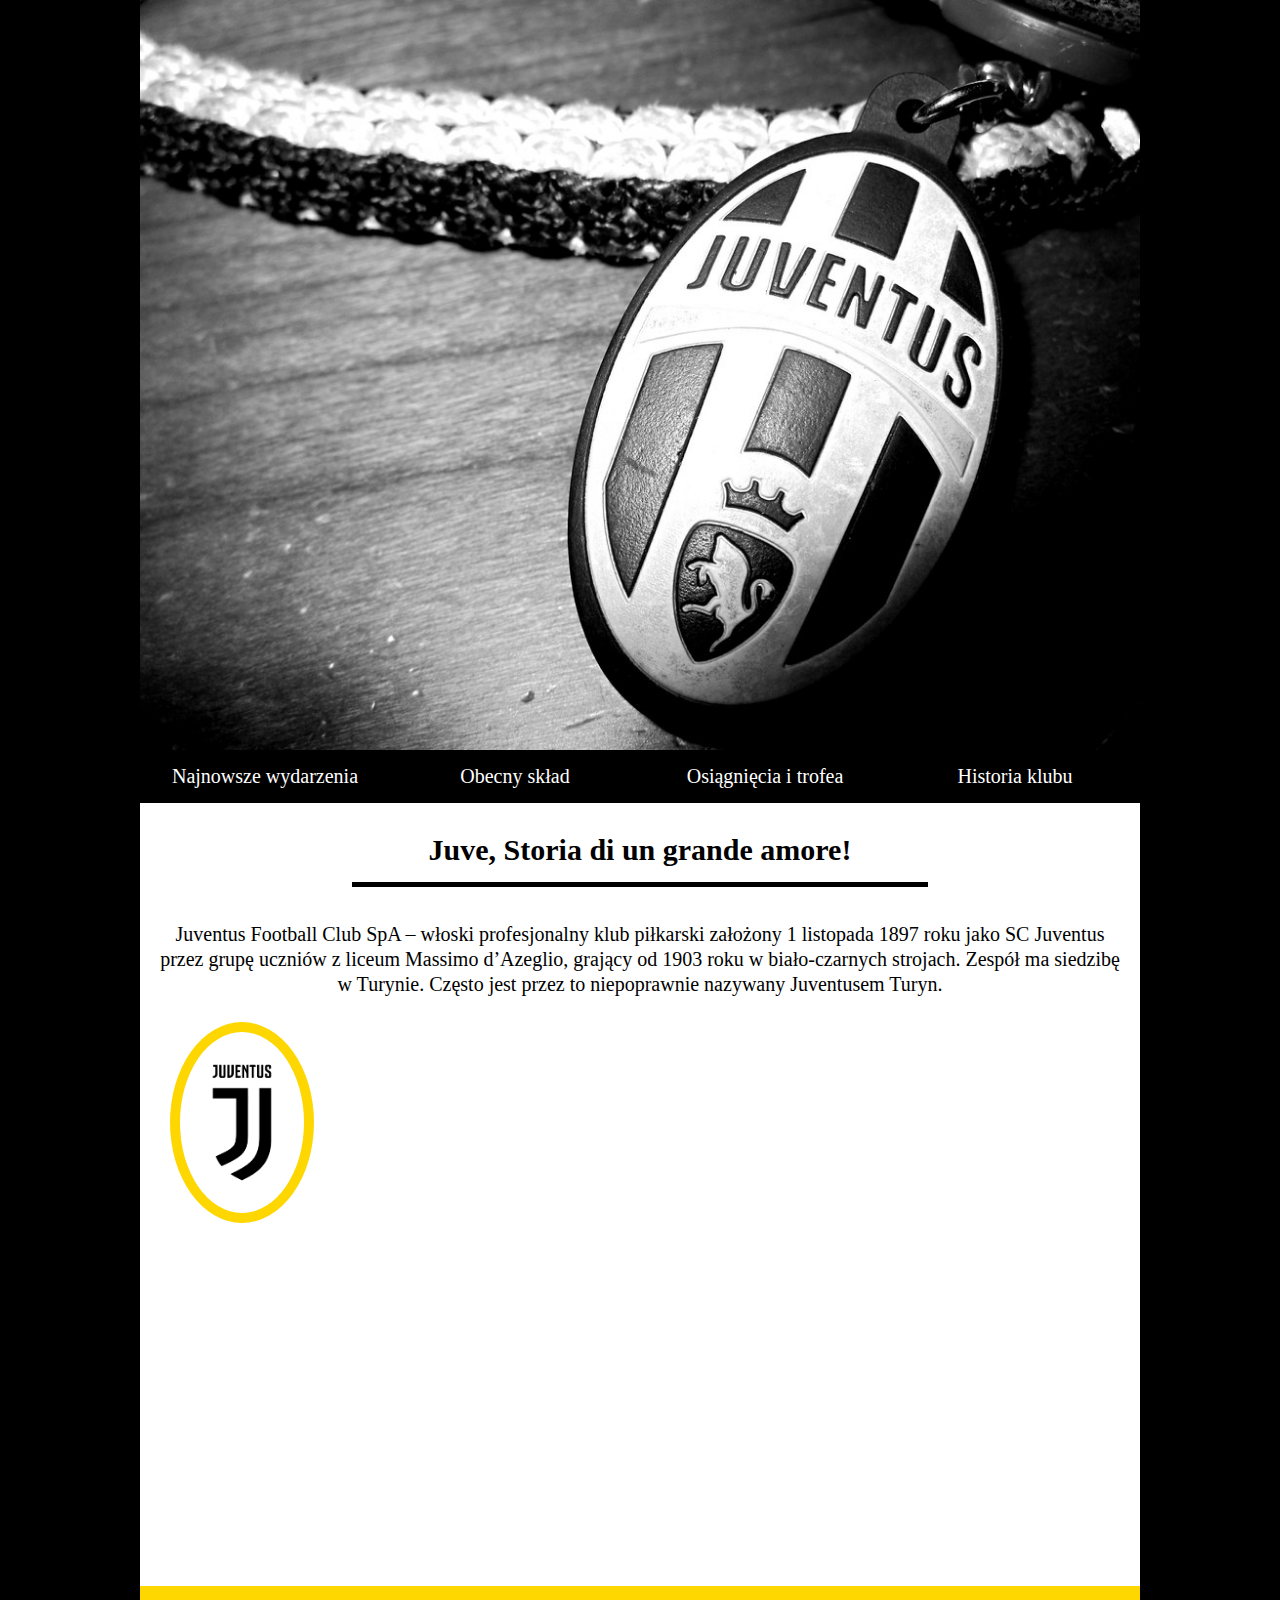
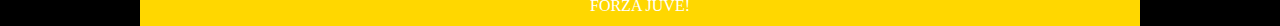
<file: index.html>
<!DOCTYPE html>
<html lang="pl">

<head>
    <meta charset="UTF-8">
    <meta name="viewport" content="width=device-width, initial-scale=1.0">
    <title>Projekt</title>
    <link rel="stylesheet" href="style.css">

</head>

<body>
    <div id="wrapper">
        <header>
            <img src="Juventus_Key.jpg" alt="Juventus-header">
        </header>

        <nav>
            <a class="menu" href="#">Najnowsze wydarzenia</a>
            <a class="menu" href="#">Obecny skład</a>
            <a class="menu" href="#">Osiągnięcia i trofea</a>
            <a class="menu" href="#">Historia klubu</a>
        </nav>

        <section>
            <article>
                <h1>Juve, Storia di un grande amore!</h1>
                <p>Juventus Football Club SpA – włoski profesjonalny klub piłkarski założony 1 listopada 1897 roku jako SC Juventus przez grupę uczniów z liceum Massimo d’Azeglio, grający od 1903 roku w biało-czarnych strojach. Zespół ma siedzibę w Turynie. Często jest przez to niepoprawnie nazywany Juventusem Turyn.</p>
                <img src="Juventus_Logo.png" alt="logo">
            </article>
            <iframe width="560" height="315" src="https://www.youtube.com/embed/8rCoDSjNQYE" frameborder="0" allow="accelerometer; autoplay; clipboard-write; encrypted-media; gyroscope; picture-in-picture" allowfullscreen></iframe>
        </section>
        <footer>FORZA JUVE!</footer>

    </div>

</body>

</html>
</file>
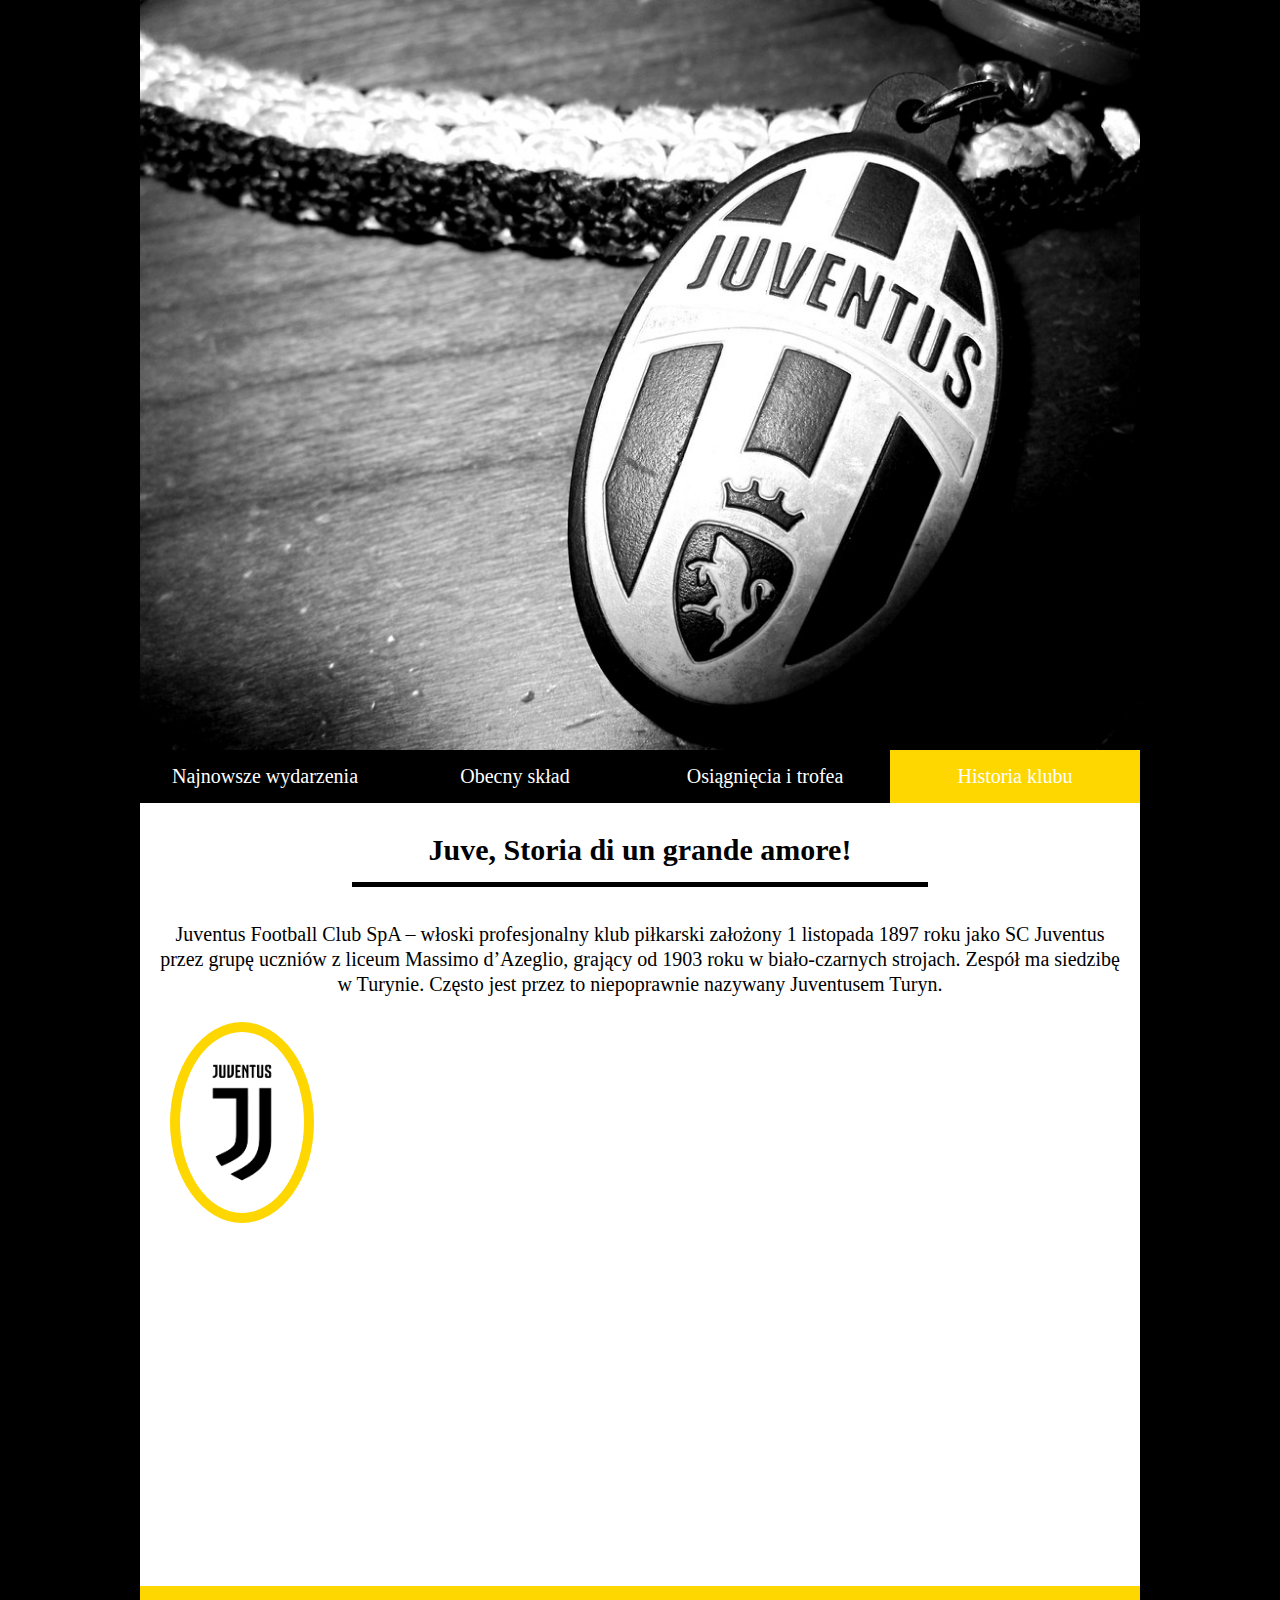
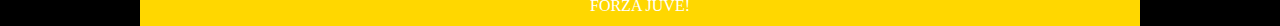
<file: history.html>
<!DOCTYPE html>
<html lang="pl">

<head>
    <meta charset="UTF-8">
    <meta name="viewport" content="width=device-width, initial-scale=1.0">
    <title>Projekt</title>
    <link rel="stylesheet" href="style.css">

</head>

<body>
    <div id="wrapper">
        <header>
            <img src="Juventus_Key.jpg" alt="Juventus-header">
        </header>

        <nav>
            <a class="menu" href="index.html">Najnowsze wydarzenia</a>
            <a class="menu" href="team.html">Obecny skład</a>
            <a class="menu" href="trophy.html">Osiągnięcia i trofea</a>
            <a class="menu active" href="history.html">Historia klubu</a>
        </nav>

        <section>
            <article>
                <h1>Juve, Storia di un grande amore!</h1>
                <p>Juventus Football Club SpA – włoski profesjonalny klub piłkarski założony 1 listopada 1897 roku jako SC Juventus przez grupę uczniów z liceum Massimo d’Azeglio, grający od 1903 roku w biało-czarnych strojach. Zespół ma siedzibę w Turynie. Często jest przez to niepoprawnie nazywany Juventusem Turyn.</p>
                <img src="Juventus_Logo.png" alt="logo">
            </article>
            <iframe width="560" height="315" src="https://www.youtube.com/embed/8rCoDSjNQYE" frameborder="0" allow="accelerometer; autoplay; clipboard-write; encrypted-media; gyroscope; picture-in-picture" allowfullscreen></iframe>
        </section>
        <footer>FORZA JUVE!</footer>

    </div>

</body>

</html>
</file>
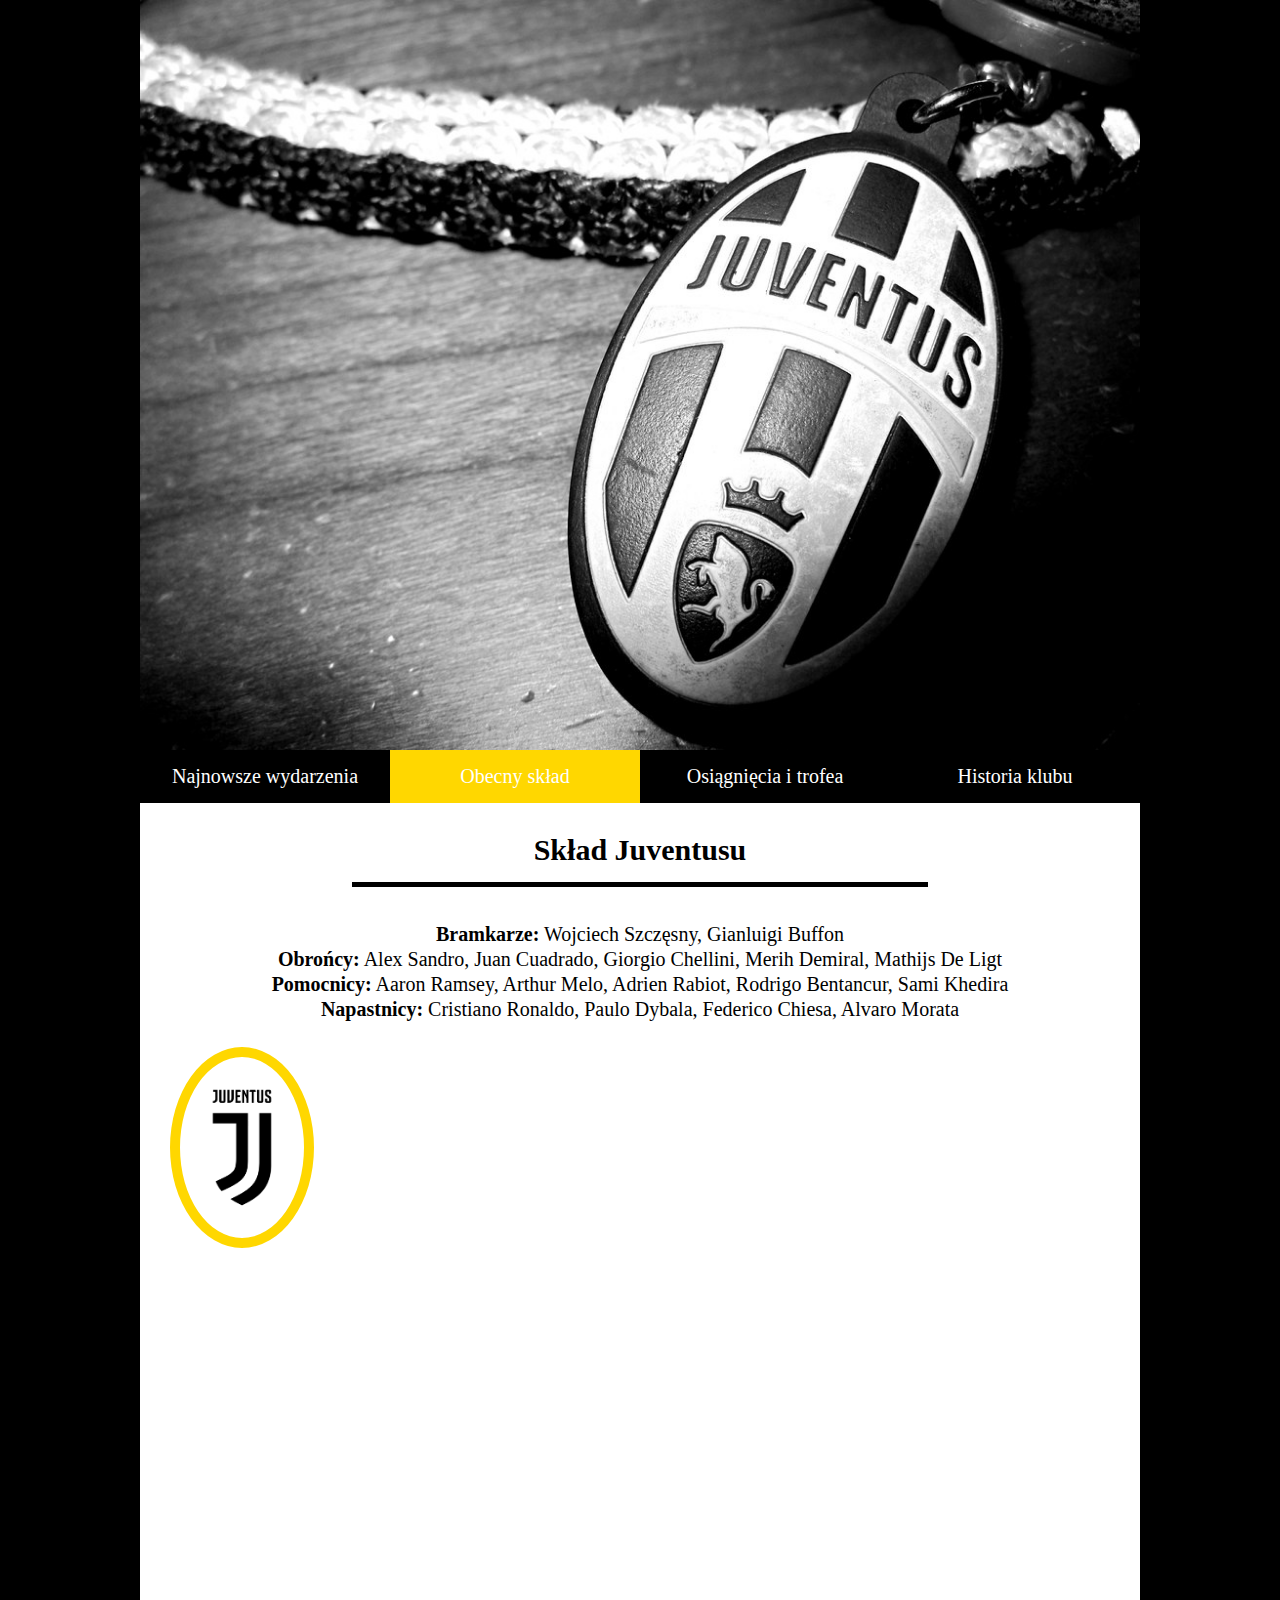
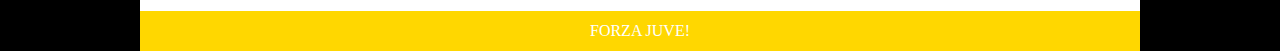
<file: team.html>
<!DOCTYPE html>
<html lang="pl">

<head>
    <meta charset="UTF-8">
    <meta name="viewport" content="width=device-width, initial-scale=1.0">
    <title>Projekt</title>
    <link rel="stylesheet" href="style.css">

</head>

<body>
<div id="wrapper">
    <header>
        <img src="Juventus_Key.jpg" alt="Juventus-header">
    </header>

    <nav>
        <a class="menu" href="index.html">Najnowsze wydarzenia</a>
        <a class="menu active" href="team.html">Obecny skład</a>
        <a class="menu" href="trophy.html">Osiągnięcia i trofea</a>
        <a class="menu" href="history.html">Historia klubu</a>
    </nav>

    <section>
        <article>
            <h1>Skład Juventusu</h1>
            <p> <b>Bramkarze:</b> Wojciech Szczęsny, Gianluigi Buffon<br>
                <b>Obrońcy:</b> Alex Sandro, Juan Cuadrado, Giorgio Chellini, Merih Demiral, Mathijs De Ligt<br>
                <b>Pomocnicy:</b> Aaron Ramsey, Arthur Melo, Adrien Rabiot, Rodrigo Bentancur, Sami Khedira<br>
                <b>Napastnicy:</b> Cristiano Ronaldo, Paulo Dybala, Federico Chiesa, Alvaro Morata
            </p>
            <img src="Juventus_Logo.png" alt="logo">
        </article>
        <iframe width="560" height="315" src="https://www.youtube.com/embed/8rCoDSjNQYE" frameborder="0" allow="accelerometer; autoplay; clipboard-write; encrypted-media; gyroscope; picture-in-picture" allowfullscreen></iframe>
    </section>
    <footer>FORZA JUVE!</footer>

</div>

</body>

</html>
</file>
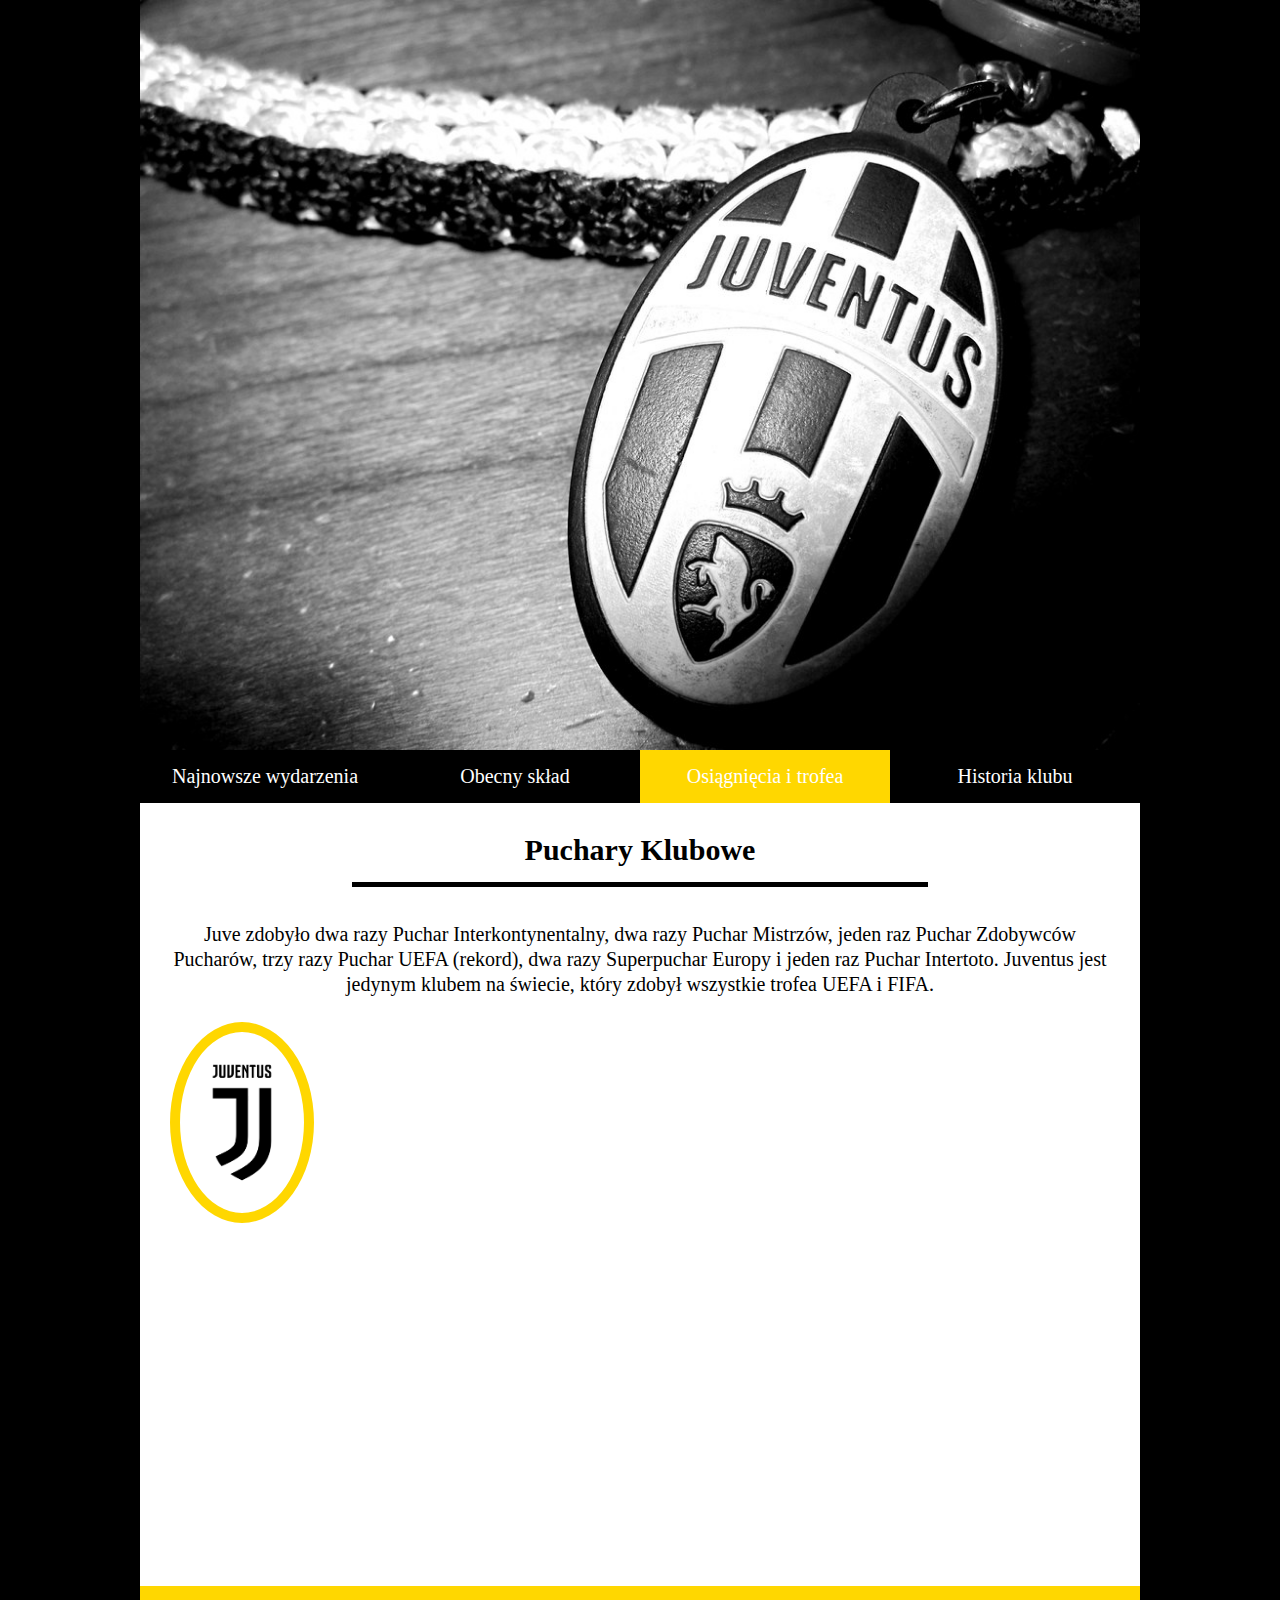
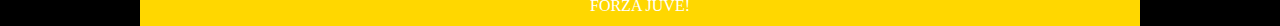
<file: trophy.html>
<!DOCTYPE html>
<html lang="pl">

<head>
    <meta charset="UTF-8">
    <meta name="viewport" content="width=device-width, initial-scale=1.0">
    <title>Projekt</title>
    <link rel="stylesheet" href="style.css">

</head>

<body>
<div id="wrapper">
    <header>
        <img src="Juventus_Key.jpg" alt="Juventus-header">
    </header>

    <nav>
        <a class="menu" href="index.html">Najnowsze wydarzenia</a>
        <a class="menu" href="team.html">Obecny skład</a>
        <a class="menu active" href="trophy.html">Osiągnięcia i trofea</a>
        <a class="menu" href="history.html">Historia klubu</a>
    </nav>

    <section>
        <article>
            <h1>Puchary Klubowe</h1>
            <p>Juve zdobyło dwa razy Puchar Interkontynentalny, dwa razy Puchar Mistrzów, jeden raz Puchar Zdobywców Pucharów, trzy razy Puchar UEFA (rekord), dwa razy Superpuchar Europy i jeden raz Puchar Intertoto. Juventus jest jedynym klubem na świecie, który zdobył wszystkie trofea UEFA i FIFA.</p>
            <img src="Juventus_Logo.png" alt="logo">
        </article>
        <iframe width="560" height="315" src="https://www.youtube.com/embed/8rCoDSjNQYE" frameborder="0" allow="accelerometer; autoplay; clipboard-write; encrypted-media; gyroscope; picture-in-picture" allowfullscreen></iframe>
    </section>
    <footer>FORZA JUVE!</footer>

</div>

</body>

</html>
</file>
<file: style.css>
* {
    margin: 0;
    padding: 0;
    box-sizing: border-box;

}

body {
    background-color: black;
}

#wrapper {
    max-width: 1000px;
    margin: 0 auto;
    background-color: white;
    font-family: "Arial Narrow", serif;
}

header img {
    width: 100%;
    display: block;
}

nav {
    overflow: hidden;
}

nav a {
    display: block;
    width: 25%;
    float: left;
    color: white;
    text-align: center;
    text-decoration: none;
    background-color: black;
    padding: 15px 30px;
    font-size: 20px;
}

nav a:hover {
    background-color: gold;
    cursor: pointer;
}

.active {
    background-color: gold;
}

@media (max-width:800px) {
    nav a {
        width: 50%;
        font-size: 22px;
    }
    h1 {
        font-size: 40px;
    }
}

@media  (max-width:500px) {
    nav a {
        width: 100%;
    }
}

article {
    margin-top: 30px;
    margin-bottom: 20px;
    padding: 0 20px;
}

article h1 {
    font-size: 30px;
    text-align: center;
    margin: 0 20% 20px 20%;
    background-color: white;
    padding-bottom: 15px;
    border-bottom: 5px solid black;
}

article img {
    float: none;
    margin: 10px 10px;
    padding: 10px;
    width: 15%;
    border-radius: 50%;
    border: 10px solid gold;

}

article p {
    text-align: center;
    line-height: 25px;
    font-size: 20px;
    padding: 15px 0 15px 0;
}

iframe {
    width: 100%;
}

footer {
    height: 40px;
    background-color: gold;
    color: white;
    line-height: 40px;
    text-align: center;
    margin-top: 10px;
}
</file>
